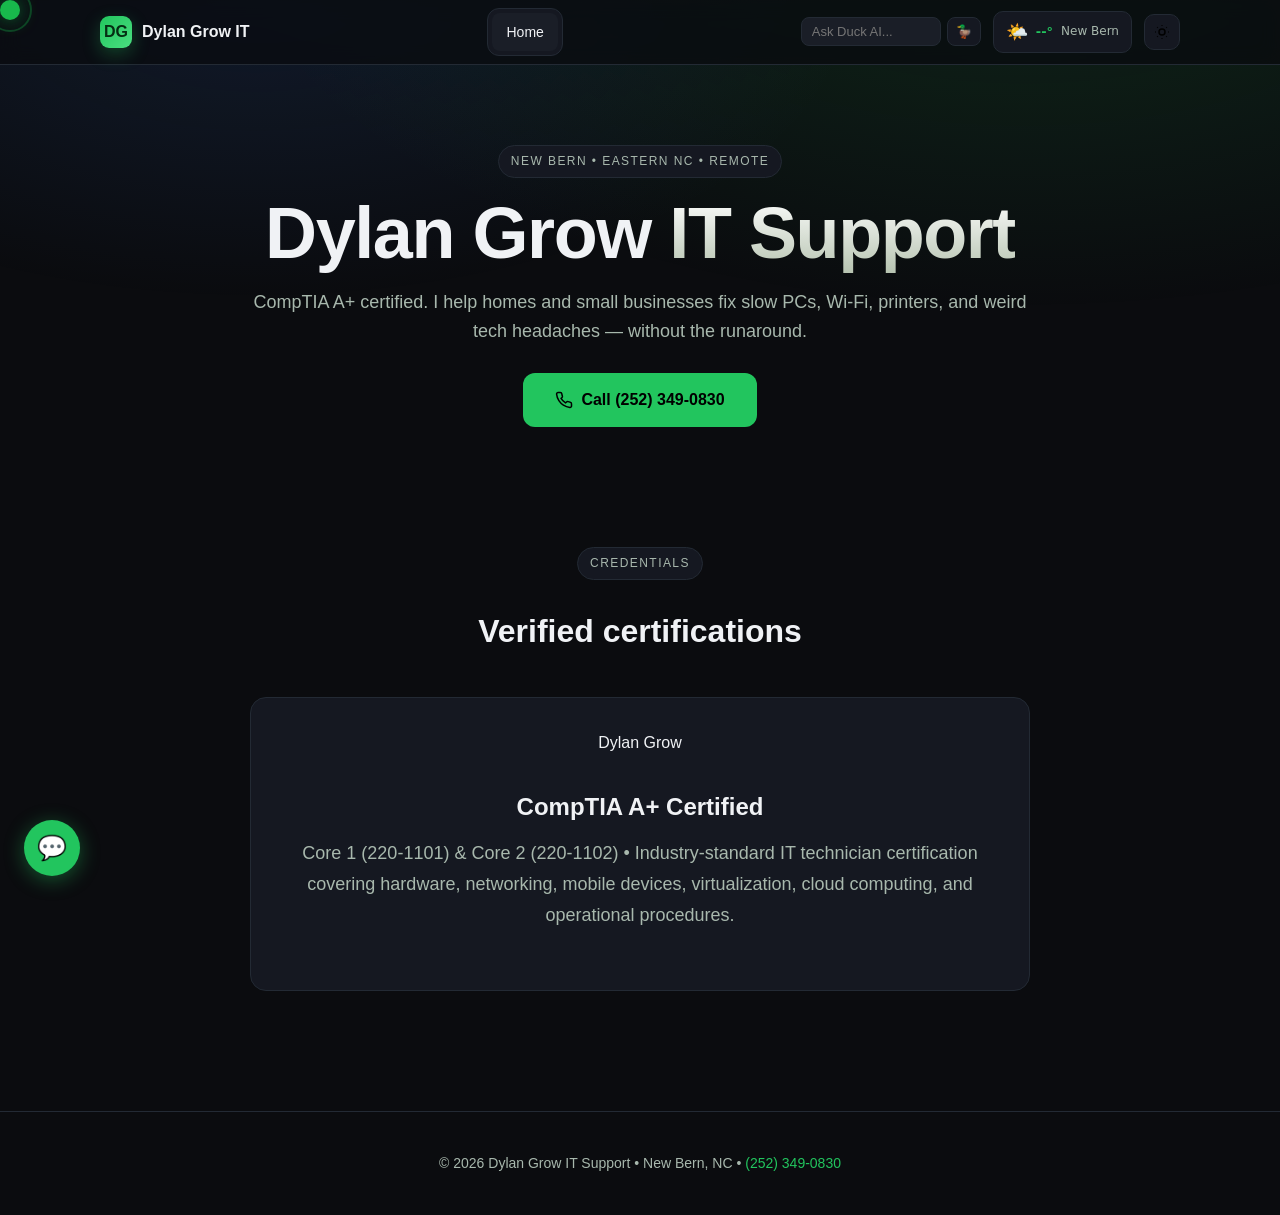
<file: index.html>
<!DOCTYPE html>
<html lang="en" data-theme="dark">
<head>
<meta charset="UTF-8">
<meta name="viewport" content="width=device-width, initial-scale=1.0, viewport-fit=cover">
<title>Dylan Grow IT Support | CompTIA A+ Certified | New Bern, NC</title>
<meta name="description" content="Professional IT support for homes and small businesses in Eastern North Carolina. CompTIA A+ certified technician offering on-site and remote services. Same-day emergency support available. Call (252) 349-0830.">
<meta name="keywords" content="IT support New Bern, computer repair NC, network setup, CompTIA A+ technician, small business IT, home computer help, Eastern North Carolina tech support">
<meta name="author" content="Dylan Grow">
<meta name="robots" content="index, follow, max-image-preview:large, max-snippet:-1, max-video-preview:-1">
<link rel="manifest" href="/manifest.json">
<meta name="theme-color" content="#22c55e" media="(prefers-color-scheme: dark)">
<meta name="theme-color" content="#16a34a" media="(prefers-color-scheme: light)">
<link rel="canonical" href="https://dylangrow.com/">

<!-- Open Graph / Facebook -->
<meta property="og:type" content="website">
<meta property="og:url" content="https://dylangrow.com">
<meta property="og:title" content="Dylan Grow IT Support | CompTIA A+ Certified | New Bern, NC">
<meta property="og:description" content="Professional IT support for homes and small businesses in Eastern North Carolina. CompTIA A+ certified. Same-day service available.">
<meta property="og:image" content="https://dylangrow.com/og-image.jpg">
<meta property="og:locale" content="en_US">
<meta property="og:site_name" content="Dylan Grow IT Support">

<!-- Twitter -->
<meta name="twitter:card" content="summary_large_image">
<meta name="twitter:url" content="https://dylangrow.com">
<meta name="twitter:title" content="Dylan Grow IT Support | CompTIA A+ Certified">
<meta name="twitter:description" content="Professional IT support for Eastern North Carolina. Same-day service, transparent pricing.">
<meta name="twitter:image" content="https://dylangrow.com/og-image.jpg">

<!-- Business Schema -->
<meta name="geo.region" content="US-NC">
<meta name="geo.placename" content="New Bern">
<meta name="geo.position" content="35.1085;-77.0441">
<meta name="ICBM" content="35.1085, -77.0441">

<link rel="icon" href="favicon.svg" type="image/svg+xml">
<link rel="apple-touch-icon" href="data:image/svg+xml,%3Csvg xmlns='http://www.w3.org/2000/svg' viewBox='0 0 180 180'%3E%3Crect width='180' height='180' rx='40' fill='%2322c55e'/%3E%3Ctext x='90' y='125' font-size='90' font-weight='900' text-anchor='middle' fill='%23052e13' font-family='system-ui'%3EDG%3C/text%3E%3C/svg%3E">

<!-- LinkedIn and Credly -->
<link rel="preconnect" href="https://platform.linkedin.com">
<link rel="preconnect" href="https://cdn.credly.com">
<script src="https://platform.linkedin.com/badges/js/profile.js" async defer type="text/javascript"></script>
<script type="text/javascript" async src="//cdn.credly.com/assets/utilities/embed.js"></script>

<script>
if(!localStorage.getItem('theme')) {
  const prefersDark = window.matchMedia('(prefers-color-scheme: dark)').matches;
  document.documentElement.setAttribute('data-theme', prefersDark ? 'dark' : 'light');
}
</script>

<style>
:root {
  --bg: #0b0c0f;
  --bg-elev: #151821;
  --bg-elev-2: #1a1e27;
  --text: #f0f2f5;
  --muted: #a8b8ad;
  --border: #232a34;
  --green: #22c55e;
  --green-2: #16a34a;
  --red: #ef4444;
  --blue: #3b82f6;
  --purple: #8b5cf6;
  --amber: #f59e0b;
  --shadow: 0 10px 30px rgba(0,0,0,.35);
  --radius: 16px;
}
[data-theme="light"] {
  --bg: #f8fafc;
  --bg-elev: #ffffff;
  --bg-elev-2: #f1f5f9;
  --text: #0b1220;
  --muted: #475569;
  --border: #e2e8f0;
  --green: #16a34a;
  --shadow: 0 10px 30px rgba(2,6,23,.08);
}
* { box-sizing: border-box; margin: 0; padding: 0; }
html { scroll-behavior: smooth; scroll-padding-top: 80px; }
body {
  background: var(--bg);
  color: var(--text);
  font-family: -apple-system, BlinkMacSystemFont, "Segoe UI", Roboto, "Helvetica Neue", Arial, sans-serif;
  line-height: 1.6;
  overflow-x: hidden;
}
body::before {
  content: "";
  position: fixed;
  inset: 0;
  background: radial-gradient(800px 400px at 80% -10%, rgba(34,197,94,.15), transparent), radial-gradient(600px 300px at 20% 0%, rgba(59,130,246,.12), transparent);
  pointer-events: none;
  z-index: -1;
}


/* Premium Custom Cursor */
* {
  cursor: none !important;
}
.custom-cursor {
  position: fixed;
  top: 0;
  left: 0;
  width: 20px;
  height: 20px;
  border-radius: 50%;
  background: var(--green);
  pointer-events: none;
  z-index: 10000;
  transform: translate(-50%, -50%);
  transition: width 0.3s ease, height 0.3s ease, background 0.3s ease;
  mix-blend-mode: difference;
  box-shadow: 0 0 20px rgba(34, 197, 94, 0.6);
}
.custom-cursor::before {
  content: '';
  position: absolute;
  top: 50%;
  left: 50%;
  width: 40px;
  height: 40px;
  border: 2px solid var(--green);
  border-radius: 50%;
  transform: translate(-50%, -50%);
  opacity: 0.3;
  transition: all 0.3s ease;
}
.custom-cursor.hover {
  width: 50px;
  height: 50px;
  background: rgba(34, 197, 94, 0.2);
}
.custom-cursor.hover::before {
  width: 60px;
  height: 60px;
  opacity: 0.6;
}
.custom-cursor.click {
  width: 15px;
  height: 15px;
}
@media (pointer: coarse) {
  * { cursor: auto !important; }
  .custom-cursor { display: none; }
}

a { color: inherit; text-decoration: none; }
.container { max-width: 1120px; margin: 0 auto; padding: 0 20px; }

/* Header */
header {
  position: sticky;
  top: 0;
  z-index: 50;
  backdrop-filter: saturate(140%) blur(10px);
  background: color-mix(in srgb, var(--bg) 80%, transparent);
  border-bottom: 1px solid var(--border);
}
.nav {
  display: flex;
  align-items: center;
  justify-content: space-between;
  height: 64px;
  gap: 16px;
}
.brand {
  display: flex;
  align-items: center;
  gap: 10px;
  font-weight: 700;
}
.brand .logo {
  width: 32px; height: 32px;
  border-radius: 9px;
  background: linear-gradient(135deg, var(--green), #4ade80);
  display: grid; place-items: center;
  color: #052e13; font-weight: 800;
  box-shadow: 0 6px 18px rgba(34,197,94,.3);
}
.nav-links {
  display: flex;
  gap: 4px;
  background: var(--bg-elev);
  padding: 4px;
  border-radius: 12px;
  border: 1px solid var(--border);
}
.nav-links a {
  padding: 8px 14px;
  border-radius: 8px;
  font-size: 14px;
  color: var(--muted);
  transition: all .2s;
}
.nav-links a.active, .nav-links a:hover {
  color: var(--text);
  background: var(--bg-elev-2);
}
.nav-right {
  display: flex;
  align-items: center;
  gap: 12px;
}
.weather-widget {
  display: flex;
  align-items: center;
  gap: 8px;
  font-size: 13px;
  padding: 6px 12px;
  background: var(--bg-elev);
  border: 1px solid var(--border);
  border-radius: 10px;
  font-family: system-ui, sans-serif;
}
.weather-icon { font-size: 18px; }
.weather-temp { font-weight: 600; color: var(--green); }
.theme-toggle {
  width: 36px; height: 36px;
  display: grid; place-items: center;
  background: var(--bg-elev);
  border: 1px solid var(--border);
  border-radius: 10px;
  cursor: pointer;
  transition: transform .15s;
}
.theme-toggle:hover { transform: translateY(-1px); }

/* Hero */
.hero {
  min-height: calc(100svh - 64px);
  display: grid;
  place-items: center;
  padding: 80px 0;
}
.hero-inner {
  text-align: center;
  max-width: 820px;
}
.eyebrow {
  display: inline-flex;
  align-items: center;
  gap: 8px;
  font-size: 12px;
  text-transform: uppercase;
  letter-spacing: .12em;
  color: var(--muted);
  background: var(--bg-elev);
  border: 1px solid var(--border);
  padding: 6px 12px;
  border-radius: 999px;
  margin-bottom: 18px;
}
h1 {
  font-size: clamp(40px, 7vw, 72px);
  line-height: 1.05;
  letter-spacing: -0.02em;
  font-weight: 800;
  margin-bottom: 16px;
}
h1 span {
  background: linear-gradient(180deg, #fff, #b7c4b1);
  -webkit-background-clip: text;
  background-clip: text;
  color: transparent;
}
[data-theme="light"] h1 span {
  background: linear-gradient(180deg, #0b1220, #334155);
  -webkit-background-clip: text;
  background-clip: text;
}
.hero p {
  color: var(--muted);
  font-size: 18px;
  margin-bottom: 28px;
}
.btn {
  display: inline-flex;
  align-items: center;
  gap: 8px;
  padding: 14px 32px;
  background: var(--green);
  color: #000;
  font-weight: 600;
  font-size: 16px;
  border-radius: 12px;
  border: none;
  cursor: pointer;
  transition: all .2s;
}
.btn:hover {
  background: var(--green-2);
  transform: translateY(-2px);
  box-shadow: 0 8px 24px rgba(34,197,94,.3);
}

/* Credentials */
.credentials {
  margin-top: 80px;
  padding: 40px 0;
}
.section-head {
  text-align: center;
  margin-bottom: 40px;
}
.section-head h2 {
  font-size: 32px;
  font-weight: 800;
  margin-top: 8px;
}
.creds-grid {
  display: grid;
  gap: 24px;
  max-width: 900px;
  margin: 0 auto;
}
.card {
  background: var(--bg-elev);
  border: 1px solid var(--border);
  border-radius: 16px;
  padding: 24px;
  transition: all .2s;
}
.card:hover {
  border-color: var(--green);
  transform: translateY(-2px);
}
.cred-hero {
  padding: 32px;
  text-align: center;
}
.cred-hero h4 {
  font-size: 24px;
  margin-bottom: 12px;
}
.cred-hero p {
  color: var(--muted);
  line-height: 1.7;
}

/* Contact Modal */
.modal-overlay {
  position: fixed;
  inset: 0;
  background: rgba(0,0,0,.8);
  backdrop-filter: blur(4px);
  z-index: 1000;
  display: none;
  align-items: center;
  justify-content: center;
  padding: 20px;
}
.modal-overlay.active { display: flex; }
.modal {
  background: var(--bg-elev);
  border: 1px solid var(--border);
  border-radius: 20px;
  padding: 32px;
  max-width: 400px;
  width: 100%;
  position: relative;
}
.modal h3 {
  font-size: 24px;
  margin-bottom: 20px;
}
.modal-close {
  position: absolute;
  top: 16px;
  right: 16px;
  width: 32px;
  height: 32px;
  border-radius: 8px;
  border: 1px solid var(--border);
  background: var(--bg);
  color: var(--text);
  cursor: pointer;
  font-size: 20px;
  display: grid;
  place-items: center;
}
.contact-btns {
  display: grid;
  gap: 12px;
}
.contact-btn {
  display: flex;
  align-items: center;
  justify-content: center;
  gap: 10px;
  padding: 14px;
  background: var(--bg-elev-2);
  border: 1px solid var(--border);
  border-radius: 12px;
  font-size: 15px;
  font-weight: 600;
  cursor: pointer;
  transition: all .2s;
}
.contact-btn:hover {
  border-color: var(--green);
  background: var(--bg);
}

/* Fixed Contact Button */
.fixed-contact-btn {
  position: fixed;
  bottom: 24px;
  left: 24px;
  width: 56px;
  height: 56px;
  border-radius: 50%;
  background: var(--green);
  color: #000;
  border: none;
  cursor: pointer;
  font-size: 24px;
  display: grid;
  place-items: center;
  box-shadow: 0 4px 20px rgba(34,197,94,.4);
  z-index: 100;
  transition: all .2s;
}
.fixed-contact-btn:hover {
  transform: scale(1.1);
  box-shadow: 0 6px 30px rgba(34,197,94,.6);
}

/* Back to Top Button */
.back-to-top {
  position: fixed;
  bottom: 24px;
  right: 24px;
  width: 56px;
  height: 56px;
  border-radius: 50%;
  background: var(--bg-elev);
  border: 2px solid var(--border);
  color: var(--text);
  cursor: pointer;
  font-size: 24px;
  display: grid;
  place-items: center;
  box-shadow: 0 4px 20px rgba(0,0,0,.2);
  z-index: 100;
  transition: all .3s;
  opacity: 0;
  visibility: hidden;
  transform: translateY(20px);
}
.back-to-top.visible {
  opacity: 1;
  visibility: visible;
  transform: translateY(0);
}
.back-to-top:hover {
  background: var(--green);
  color: #000;
  border-color: var(--green);
  transform: translateY(-4px);
  box-shadow: 0 6px 30px rgba(34,197,94,.4);
}

/* Projects & Work Sections */
section {
  padding: 80px 0;
}
.grid-3 {
  display: grid;
  grid-template-columns: repeat(auto-fit, minmax(300px, 1fr));
  gap: 24px;
}
.project {
  background: var(--bg-elev);
  border: 1px solid var(--border);
  border-radius: 16px;
  overflow: hidden;
  transition: all .2s;
}
.project:hover {
  transform: translateY(-4px);
  border-color: var(--green);
}
.project-img {
  width: 100%;
  height: 200px;
  object-fit: cover;
}
.project-content {
  padding: 24px;
}
.project h4 {
  font-size: 20px;
  margin: 12px 0;
}
.project p {
  color: var(--muted);
  line-height: 1.7;
  font-size: 15px;
}

footer {
  padding: 40px 0;
  text-align: center;
  border-top: 1px solid var(--border);
  color: var(--muted);
  font-size: 14px;
}

@media (max-width: 768px) {
  .nav-links { display: none; }
  .weather-widget { display: none; }
  h1 { font-size: 36px; }
}
</style>

<script type="application/ld+json">
{
  "@context": "https://schema.org",
  "@type": "LocalBusiness",
  "name": "Dylan Grow IT Support",
  "image": "https://dylangrow.com/og-image.jpg",
  "description": "Professional IT support for homes and small businesses in Eastern North Carolina. CompTIA A+ certified technician.",
  "address": {
    "@type": "PostalAddress",
    "addressLocality": "New Bern",
    "addressRegion": "NC",
    "addressCountry": "US"
  },
  "geo": {
    "@type": "GeoCoordinates",
    "latitude": 35.1085,
    "longitude": -77.0441
  },
  "url": "https://dylangrow.com",
  "telephone": "+12523490830",
  "priceRange": "$$",
  "openingHoursSpecification": [
    {
      "@type": "OpeningHoursSpecification",
      "dayOfWeek": ["Monday", "Tuesday", "Wednesday", "Thursday", "Friday"],
      "opens": "08:00",
      "closes": "18:00"
    }
  ]
}
</script>

</head>
<body>

<div class="custom-cursor"></div>

<header>
  <div class="container nav">
    <a href="#home" class="brand">
      <div class="logo">DG</div>
      <span>Dylan Grow IT</span>
    </a>
    <nav class="nav-links">
      <a href="#home" class="active">Home</a>
    </nav>
    <div class="nav-right">
      <form id="duckForm" style="display:flex;align-items:center;gap:6px" onsubmit="event.preventDefault(); window.open('https://duck.ai/?q='+encodeURIComponent(document.getElementById('duckInput').value),'_blank')">
        <input id="duckInput" type="text" placeholder="Ask Duck AI..." style="width:140px;padding:6px 10px;border-radius:8px;border:1px solid var(--border);background:var(--bg-elev-2);color:var(--text);font-size:13px;outline:none">
        <button type="submit" style="padding:6px 8px;border-radius:8px;border:1px solid var(--border);background:var(--bg-elev);color:var(--muted);cursor:pointer;font-size:13px">🦆</button>
      </form>
      
      <div class="weather-widget" id="weather">
        <span class="weather-icon" id="w-icon">🌤️</span>
        <span class="weather-temp" id="w-temp">--°</span>
        <span style="color: var(--muted); font-size: 12px;">New Bern</span>
      </div>
      
      <button class="theme-toggle" id="themeBtn" aria-label="Toggle theme">
        <svg width="18" height="18" viewBox="0 0 24 24" fill="none" stroke="currentColor" stroke-width="2"><path d="M12 3v1m0 16v1m9-9h-1M4 12H3m15.364 6.364l-.707-.707M6.343 6.343l-.707-.707m12.728 0l-.707.707M6.343 17.657l-.707.707M16 12a4 4 0 11-8 0 4 4 0 018 0z"/></svg>
      </button>
    </div>
  </div>
</header>

<main>
  <!-- HOME -->
  <section id="home" class="hero">
    <div class="container hero-inner">
      <div class="eyebrow">New Bern • Eastern NC • Remote</div>
      <h1>Dylan Grow <span>IT Support</span></h1>
      <p>CompTIA A+ certified. I help homes and small businesses fix slow PCs, Wi-Fi, printers, and weird tech headaches — without the runaround.</p>
      <a class="btn" href="tel:+12523490830">
        <svg width="18" height="18" viewBox="0 0 24 24" fill="none" stroke="currentColor" stroke-width="2"><path d="M22 16.92v3a2 2 0 0 1-2.18 2 19.79 19.79 0 0 1-8.63-3.07 19.5 19.5 0 0 1-6-6 19.79 19.79 0 0 1-3.07-8.67A2 2 0 0 1 4.11 2h3a2 2 0 0 1 2 1.72 12.84 12.84 0 0 0 .7 2.81 2 2 0 0 1-.45 2.11L8.09 9.91a16 16 0 0 0 6 6l1.27-1.27a2 2 0 0 1 2.11-.45 12.84 12.84 0 0 0 2.81.7A2 2 0 0 1 22 16.92z"/></svg>
        Call (252) 349-0830
      </a>
      
      <!-- CREDENTIALS -->
      <div class="credentials">
        <div class="section-head">
          <span class="eyebrow">Credentials</span>
          <h2>Verified certifications</h2>
        </div>
        <div class="creds-grid">
          <!-- Combined Credentials Card -->
          <div class="card cred-hero">
            <!-- LinkedIn Badge First -->
            <div style="margin-bottom: 32px;">
              <div class="badge-base LI-profile-badge" data-locale="en_US" data-size="large" data-theme="dark" data-type="HORIZONTAL" data-vanity="dgrow27" data-version="v1">
                <a class="badge-base__link LI-simple-link" href="https://www.linkedin.com/in/dgrow27?trk=profile-badge">Dylan Grow</a>
              </div>
            </div>
            
            <!-- CompTIA A+ -->
            <h4>CompTIA A+ Certified</h4>
            <p>Core 1 (220-1101) & Core 2 (220-1102) • Industry-standard IT technician certification covering hardware, networking, mobile devices, virtualization, cloud computing, and operational procedures.</p>
            <div style="display: flex; gap: 12px; margin-top: 20px; justify-content: center; flex-wrap: wrap;">
              <div data-iframe-width="150" data-iframe-height="270" data-share-badge-id="c3e77926-b6b6-4019-9a76-b439c42096a2" data-share-badge-host="https://www.credly.com"></div>
              <div data-iframe-width="150" data-iframe-height="270" data-share-badge-id="d20c1749-5008-4f7f-8ed3-f2a8a62624ec" data-share-badge-host="https://www.credly.com"></div>
            </div>
          </div>
        </div>
      </div>
    </div>
  </section>

</main>

<footer>
  <div class="container">
    <div>© <span id="year"></span> Dylan Grow IT Support • New Bern, NC • <a href="tel:+12523490830" style="color:var(--green)">(252) 349-0830</a></div>
  </div>
</footer>

<!-- Contact Modal -->
<div class="modal-overlay" id="contactModal">
  <div class="modal">
    <button class="modal-close" onclick="closeContactModal()">×</button>
    <h3>Get in touch</h3>
    <div class="contact-btns">
      <a href="tel:+12523490830" class="contact-btn">
        📞 Call (252) 349-0830
      </a>
      <a href="sms:+12523490830" class="contact-btn">
        💬 Text Me
      </a>
      <button onclick="downloadVCard()" class="contact-btn">
        📇 Save Contact (VCF)
      </button>
    </div>
  </div>
</div>

<!-- Fixed Contact Button -->
<button class="fixed-contact-btn" onclick="openContactModal()" aria-label="Contact">
  💬
</button>

<!-- Back to Top Button -->
<button class="back-to-top" id="backToTop" onclick="window.scrollTo({top:0,behavior:'smooth'})" aria-label="Back to top">
  ↑
</button>

<script>
// Year
document.getElementById('year').textContent = new Date().getFullYear();

// Theme toggle
const themeBtn = document.getElementById('themeBtn');
const saved = localStorage.getItem('theme') || 'dark';
document.documentElement.setAttribute('data-theme', saved);
themeBtn.addEventListener('click', () => {
  const curr = document.documentElement.getAttribute('data-theme');
  const next = curr === 'dark' ? 'light' : 'dark';
  document.documentElement.setAttribute('data-theme', next);
  localStorage.setItem('theme', next);
});

// Premium Custom Cursor
const cursor = document.querySelector('.custom-cursor');
let mouseX = 0, mouseY = 0;
let cursorX = 0, cursorY = 0;

document.addEventListener('mousemove', (e) => {
  mouseX = e.clientX;
  mouseY = e.clientY;
});

function animateCursor() {
  const speed = 0.15;
  cursorX += (mouseX - cursorX) * speed;
  cursorY += (mouseY - cursorY) * speed;
  cursor.style.transform = `translate(${cursorX}px, ${cursorY}px)`;
  requestAnimationFrame(animateCursor);
}
animateCursor();

// Hover effects
document.querySelectorAll('a, button, input, [onclick], .card').forEach(el => {
  el.addEventListener('mouseenter', () => cursor.classList.add('hover'));
  el.addEventListener('mouseleave', () => cursor.classList.remove('hover'));
});

// Click effect
document.addEventListener('mousedown', () => cursor.classList.add('click'));
document.addEventListener('mouseup', () => cursor.classList.remove('click'));

// Back to top button
const backToTop = document.getElementById('backToTop');
window.addEventListener('scroll', () => {
  if (window.scrollY > 300) {
    backToTop.classList.add('visible');
  } else {
    backToTop.classList.remove('visible');
  }
});

// Weather
async function loadWeather() {
  try {
    const res = await fetch('https://api.open-meteo.com/v1/forecast?latitude=35.1085&longitude=-77.0441&current=temperature_2m,weather_code&temperature_unit=fahrenheit');
    const data = await res.json();
    const t = Math.round(data.current.temperature_2m);
    const code = data.current.weather_code;
    const icons = {0:'☀️',1:'🌤️',2:'⛅',3:'☁️',45:'🌫️',51:'🌦️',61:'🌧️',71:'❄️',95:'⛈️'};
    document.getElementById('w-icon').textContent = icons[code] || '🌤️';
    document.getElementById('w-temp').textContent = t + '°';
  } catch(e) {
    console.warn('Weather fetch failed:', e);
  }
}
loadWeather();
setInterval(loadWeather, 10 * 60 * 1000);

// Contact Modal
function openContactModal() {
  document.getElementById('contactModal').classList.add('active');
  document.body.style.overflow = 'hidden';
}

function closeContactModal() {
  document.getElementById('contactModal').classList.remove('active');
  document.body.style.overflow = '';
}

document.getElementById('contactModal').addEventListener('click', (e) => {
  if (e.target.id === 'contactModal') closeContactModal();
});

document.addEventListener('keydown', (e) => {
  if (e.key === 'Escape') closeContactModal();
});

// vCard download
function downloadVCard() {
  const vcf = [
    'BEGIN:VCARD',
    'VERSION:3.0',
    'FN:Dylan Grow',
    'ORG:Dylan Grow IT Support',
    'TITLE:IT Support Technician',
    'TEL;TYPE=CELL,VOICE:+12523490830',
    'ADR;TYPE=WORK:;;New Bern;NC;;;US',
    'URL:https://dylangrow.com',
    'NOTE:CompTIA A+ Certified. Fast, friendly IT help for homes & small businesses in Eastern NC.',
    'END:VCARD'
  ].join('\r\n');
  const blob = new Blob([vcf], {type:'text/vcard'});
  const a = document.createElement('a');
  a.href = URL.createObjectURL(blob);
  a.download = 'DylanGrow-IT.vcf';
  a.click();
  URL.revokeObjectURL(a.href);
}

// Active nav
const sections = document.querySelectorAll('section[id]');
const navLinks = document.querySelectorAll('.nav-links a');
const obs = new IntersectionObserver(entries => {
  entries.forEach(e => {
    if(e.isIntersecting) {
      navLinks.forEach(a => a.classList.toggle('active', a.getAttribute('href') === '#'+e.target.id));
    }
  });
}, { rootMargin:'-40% 0px -55% 0px', threshold:0 });
sections.forEach(s => obs.observe(s));
</script>

</body>
</html>
</file>
